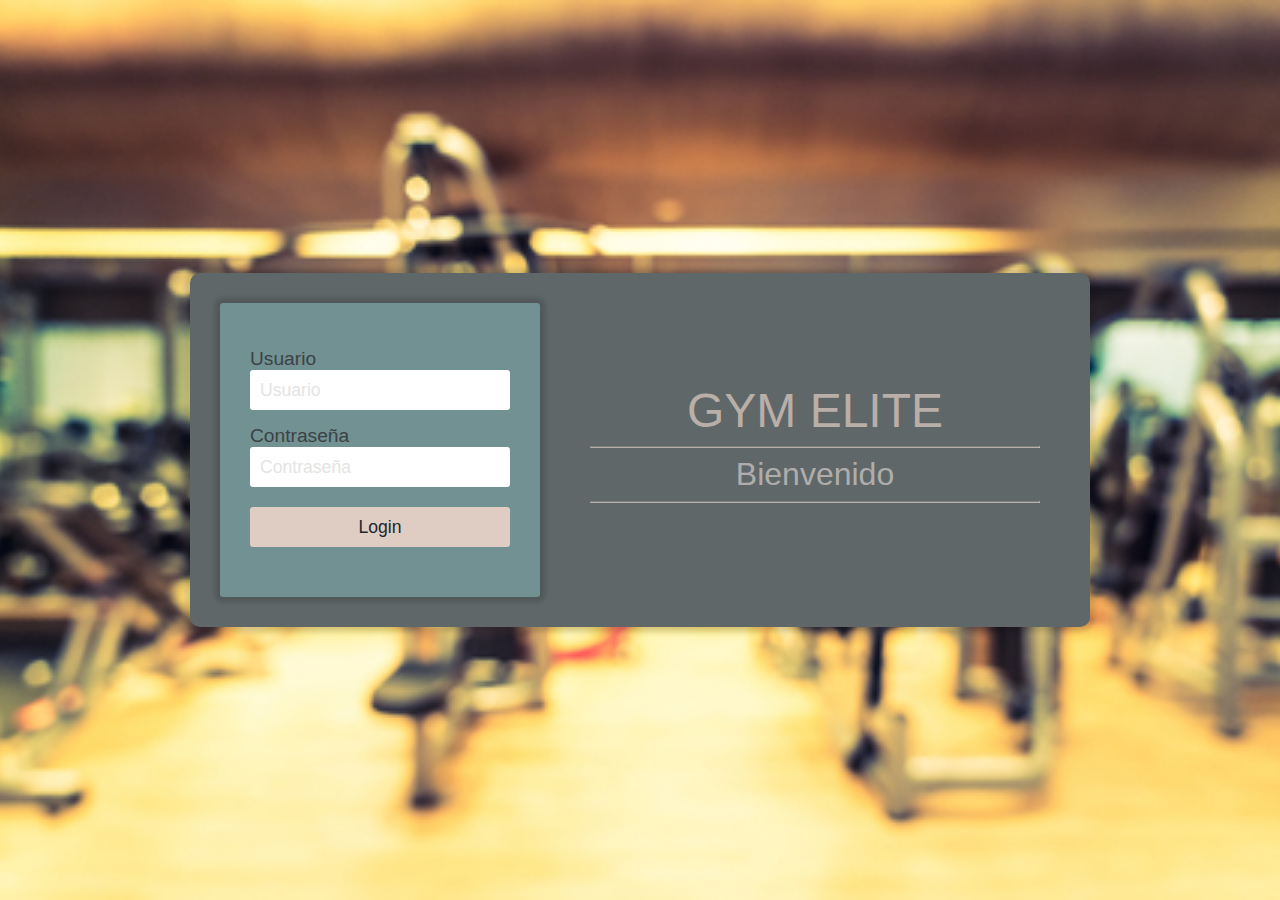
<file: index.html>
<!DOCTYPE html>
<html lang="en">
<head>
    <meta charset="UTF-8">
    <title> Iniciar Sesión - GYM ELITE </title>    
        
    <meta name="viewport" content="width=device-width, initial-scale=1.0">
        
    <meta name="author" content="Videojuegos & Desarrollo">
    <meta name="description" content="Ejemplo de formulario de acceso basado en HTML5 y CSS">
    <meta name="keywords" content="login,formulariode acceso html">
        
    <link href="https://fonts.googleapis.com/css?family=Nunito&display=swap" rel="stylesheet"> 
        
        <!-- Link hacia el archivo de estilos css -->
    <link rel="stylesheet" href="css/login.css">
    <style type="text/css">
    </style>    
    <script type="text/javascript">
    </script>
</head>
<body>

    <div id="contenedor">
            
        <div id="contenedorcentrado">
            <div id="login">
                <form id="loginform">
                    <label for="usuario">Usuario</label>
                    <input id="usuario" type="text" name="usuario" placeholder="Usuario" required>
                    
                    <label for="password">Contraseña</label>
                    <input id="password" type="password" placeholder="Contraseña" name="password" required>
                    
                    <button formaction="inicio.html" type="submit" title="Ingresar" name="Ingresar">Login</button>
                </form>
                
            </div>
            <div id="derecho">
                <div class="titulo">
                    GYM ELITE
                </div>
                <hr>
                <div class="subtitulo">
                    Bienvenido
                </div>
                <hr>
                <div class="pie-form">
                <!--<a href="#">¿Perdiste tu contraseña?</a>
                    <a href="#">¿No tienes Cuenta? Registrate</a>
                    <hr>
                    <a href="#">« Volver</a>-->
                </div>
            </div>
        </div>
    </div>
    
</body>
</html>
</file>
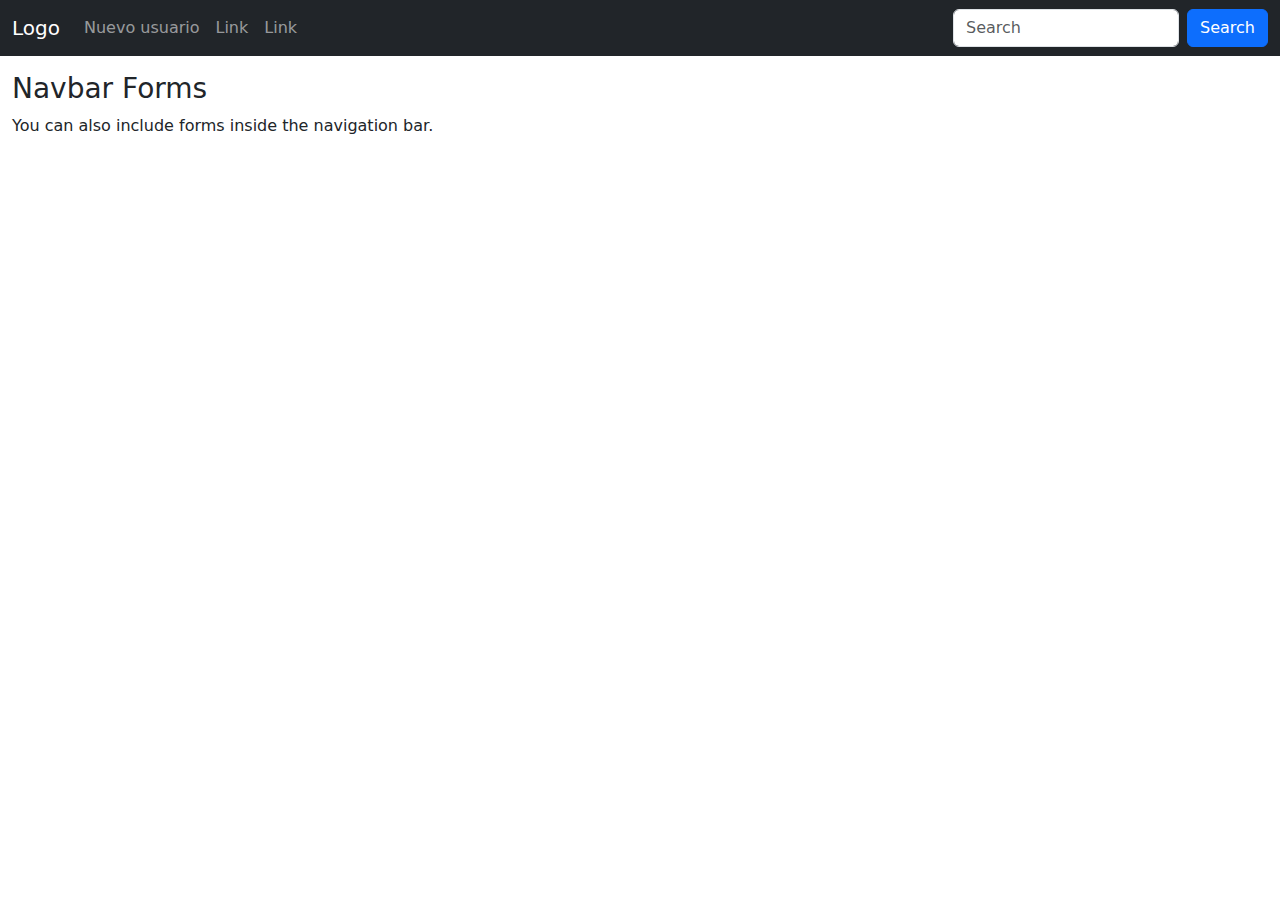
<file: inicio.html>
<!DOCTYPE html>
<html lang="en">
<head>
    <title>Bienvenido - Página Inicio</title>
  <meta charset="utf-8">
  <meta name="viewport" content="width=device-width, initial-scale=1">
  <link href="https://cdn.jsdelivr.net/npm/bootstrap@5.3.2/dist/css/bootstrap.min.css" rel="stylesheet">
  <script src="https://cdn.jsdelivr.net/npm/bootstrap@5.3.2/dist/js/bootstrap.bundle.min.js"></script>
</head>
<body>
    <nav class="navbar navbar-expand-sm navbar-dark bg-dark">
        <div class="container-fluid">
          <a class="navbar-brand" href="inicio.html">Logo</a>
          <button class="navbar-toggler" type="button" data-bs-toggle="collapse" data-bs-target="#mynavbar">
            <span class="navbar-toggler-icon"></span>
          </button>
          <div class="collapse navbar-collapse" id="mynavbar">
            <ul class="navbar-nav me-auto">
              <li class="nav-item">
                <a class="nav-link" href="newuser.html">Nuevo usuario</a>
              </li>
              <li class="nav-item">
                <a class="nav-link" href="javascript:void(0)">Link</a>
              </li>
              <li class="nav-item">
                <a class="nav-link" href="javascript:void(0)">Link</a>
              </li>
            </ul>
            
            <form class="d-flex">
              <input class="form-control me-2" type="text" placeholder="Search">
              <button class="btn btn-primary" type="button">Search</button>
            </form>
          </div>
        </div>
      </nav>
      
      <div class="container-fluid mt-3">
        <h3>Navbar Forms</h3>
        <p>You can also include forms inside the navigation bar.</p>
      </div>
</body>
</html>
</file>
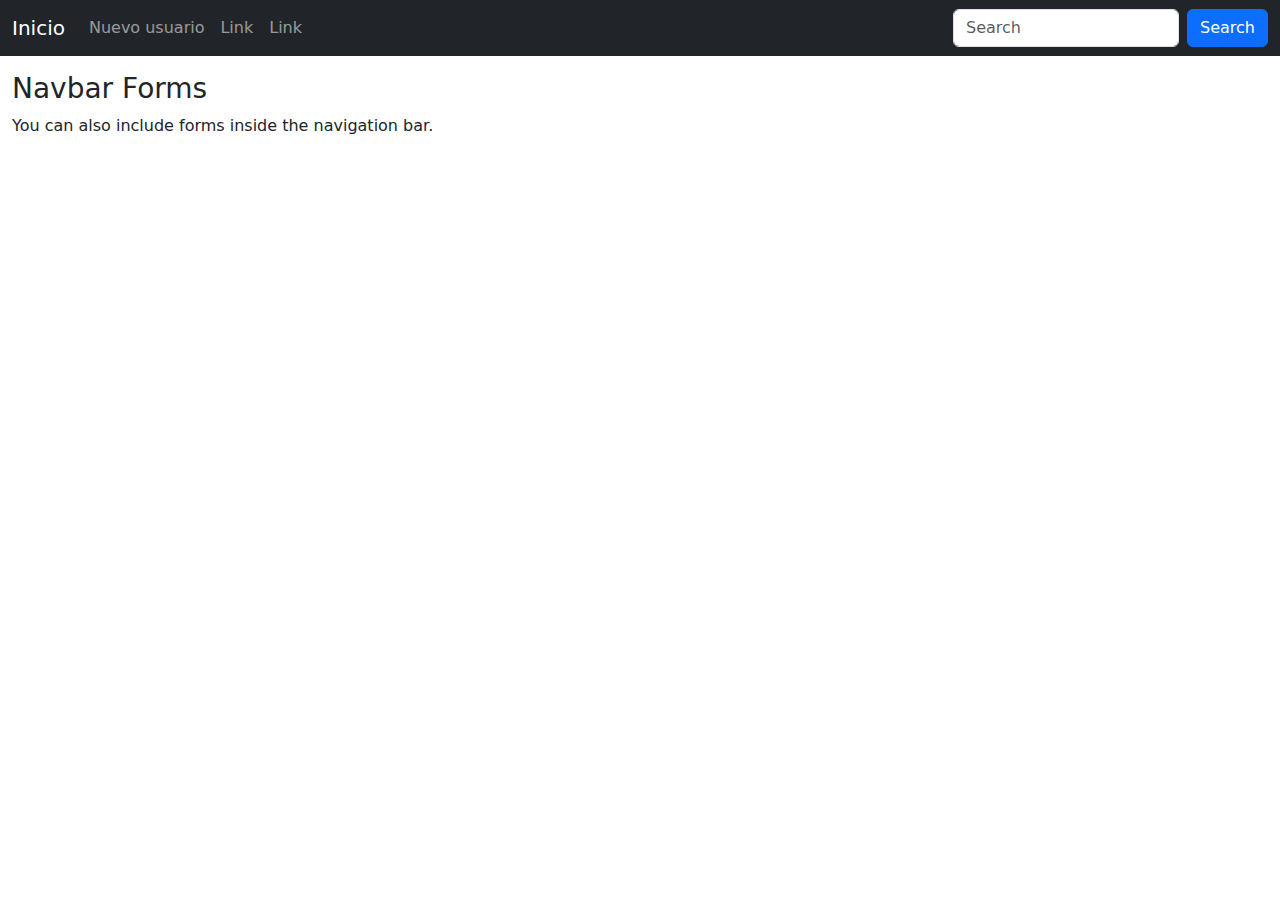
<file: newuser.html>
<!DOCTYPE html>
<html lang="en">
<head>
    <title>Crear nuevo usuario</title>
  <meta charset="utf-8">
  <meta name="viewport" content="width=device-width, initial-scale=1">
  <link href="https://cdn.jsdelivr.net/npm/bootstrap@5.3.2/dist/css/bootstrap.min.css" rel="stylesheet">
  <script src="https://cdn.jsdelivr.net/npm/bootstrap@5.3.2/dist/js/bootstrap.bundle.min.js"></script>
</head>
<body>
    <nav class="navbar navbar-expand-sm navbar-dark bg-dark">
        <div class="container-fluid">
          <a class="navbar-brand" href="inicio.html">Inicio</a>
          <button class="navbar-toggler" type="button" data-bs-toggle="collapse" data-bs-target="#mynavbar">
            <span class="navbar-toggler-icon"></span>
          </button>
          <div class="collapse navbar-collapse" id="mynavbar">
            <ul class="navbar-nav me-auto">
              <li class="nav-item">
                <a class="nav-link" href="newuser.html">Nuevo usuario</a>
              </li>
              <li class="nav-item">
                <a class="nav-link" href="javascript:void(0)">Link</a>
              </li>
              <li class="nav-item">
                <a class="nav-link" href="javascript:void(0)">Link</a>
              </li>
            </ul>
            
            <form class="d-flex">
              <input class="form-control me-2" type="text" placeholder="Search">
              <button class="btn btn-primary" type="button">Search</button>
            </form>
          </div>
        </div>
      </nav>
      
      <div class="container-fluid mt-3">
        <h3>Navbar Forms</h3>
        <p>You can also include forms inside the navigation bar.</p>
      </div>
</body>
</html>
</file>
<file: css/login.css>
/* efectos por defecto */
body {
    font-family: 'Overpass', sans-serif;
    font-weight: normal;
    font-size: 100%;
    color: #1b262c;
    
    margin: 0;
    background-color: #5f6769;
}

/* efectos para el contenedor de pantalla completa */
#contenedor {
    display: flex;
    align-items: center;
    justify-content: center;
    
    margin: 0;
    padding: 0;
    min-width: 100vw;
    min-height: 100vh;
    width: 100%;
    height: 100%;
    
    background-image: url(../imagenes/fondo_difuminado_login.jpg);
    background-position: center;
    background-size: cover;
}

/* contenedor del login a la izquierda */
#contenedorcentrado {
    display: flex;
    align-items: center;
    justify-content: center;
    flex-direction:row;
    
    min-width: 380px;
    max-width: 900px;
    width: 90%;
    
    background-color: #5f6769;
    
    /*opacity: 0.50;
    filter: alpha(opacity=50);*/
    
    border-radius: 10px 10px 10px 10px;
    -moz-border-radius: 10px 10px 10px 10px;
    -webkit-border-radius: 10px 10px 10px 10px;
    
    -webkit-box-shadow: 0px 0px 5px 5px rgba(0,0,0,0.15);
    -moz-box-shadow: 0px 0px 5px 5px rgba(0,0,0,0.15);
    box-shadow: 0px 0px 5px 5px rgba(0,0,0,0.15);
    
    padding: 30px;
    box-sizing: border-box;
}

/* formulario de login */
/* formulario de login */
#login {
    width: 100%;
    max-width: 320px;
    min-width: 320px;
    padding: 30px 30px 50px 30px;
    background-color: #719192;
    
    -webkit-box-shadow: 0px 0px 5px 5px rgba(0,0,0,0.15);
    -moz-box-shadow: 0px 0px 5px 5px rgba(0,0,0,0.15);
    box-shadow: 0px 0px 5px 5px rgba(0,0,0,0.15);
    
    border-radius: 3px 3px 3px 3px;
    -moz-border-radius: 3px 3px 3px 3px;
    -webkit-border-radius: 3px 3px 3px 3px;
    
    box-sizing: border-box;
    
    opacity: 1;
    filter: alpha(opacity=1);
}

#login label {
    display: block;
    font-family: 'Overpass', sans-serif;
    font-size: 120%;
    color:#3c4245;
    
    margin-top: 15px;
}

#login input {
    font-family: 'Overpass', sans-serif;
    font-size: 110%;
    color: #1b262c;
    
    display: block;
    width: 100%;
    height: 40px;
    
    margin-bottom: 10px;
    padding: 5px 5px 5px 10px;
    
    box-sizing: border-box;
    
    border: none;
    border-radius: 3px 3px 3px 3px;
    -moz-border-radius: 3px 3px 3px 3px;
    -webkit-border-radius: 3px 3px 3px 3px;
}

#login input::placeholder {
    font-family: 'Overpass', sans-serif;
    color: #E4E4E4;
}

#login button {
    font-family: 'Overpass', sans-serif;
    font-size: 110%;
    color:#1b262c;
    width: 100%;
    height: 40px;
    border: none;
    
    border-radius: 3px 3px 3px 3px;
    -moz-border-radius: 3px 3px 3px 3px;
    -webkit-border-radius: 3px 3px 3px 3px;
    
    background-color: #dfcdc3;
    
    margin-top: 10px;
}

#login button:hover {
    background-color: #3c4245;
    color:#dfcdc3;
}
/* formulario de login */
/* formulario de login */

/* seccion de la derecha */
/* seccion de la derecha */
/* por defecto */
#derecho {
    /*display: flex;
    align-items:center;
    justify-content:center;*/
    
    text-align: center;
    width: 100%;
    
    opacity: 0.70;
    filter: alpha(opacity=70);
    
    padding:20px 20px 20px 50px;
    box-sizing: border-box;
}

.titulo {
    font-size: 300%;
    color:#dfcdc3;
}

.subtitulo {
    font-size: 200%;
    color:#d2cbc7;
}

.logo-empresa img {
    width: 60%;
}

hr {
    border-top: 1px solid #8c8b8b;
	border-bottom: 1px solid #dfcdc3;
    
}
.pie-form {
    font-size: 90%;
    text-align: center;    
    margin-top: 15px;
}

.pie-form a {
    display: block;
    text-decoration: none;
    color: #dfcdc3;
    margin-bottom: 3px;
}

.pie-form a:hover {
    color: #719192;
}
/* seccion de la derecha */
/* seccion de la derecha */

/* ajustar a pantallas con ancho menor o igual a 775px; */
/* ajustar a pantallas con ancho menor o igual a 775px; */
@media all and (max-width: 775px)
{
    #contenedorcentrado {
        flex-direction:column-reverse;

        min-width: 380px;
        max-width: 900px;
        width: 90%;

        background-color: #5f6769;

        /*opacity: 0.50;
        filter: alpha(opacity=50);*/

        border-radius: 10px 10px 10px 10px;
        -moz-border-radius: 10px 10px 10px 10px;
        -webkit-border-radius: 10px 10px 10px 10px;

        -webkit-box-shadow: 0px 0px 5px 5px rgba(0,0,0,0.15);
        -moz-box-shadow: 0px 0px 5px 5px rgba(0,0,0,0.15);
        box-shadow: 0px 0px 5px 5px rgba(0,0,0,0.15);

        padding: 30px;
        box-sizing: border-box;
    }
    
    #login {
        margin: 0 auto;
    }
    
    #derecho {
        padding:20px 20px 20px 20px;
    }
    
    #login label {
        text-align: left;
    }
}
/* ajustar a pantallas con ancho menor o igual a 775px; */
/* ajustar a pantallas con ancho menor o igual a 775px; */
</file>
